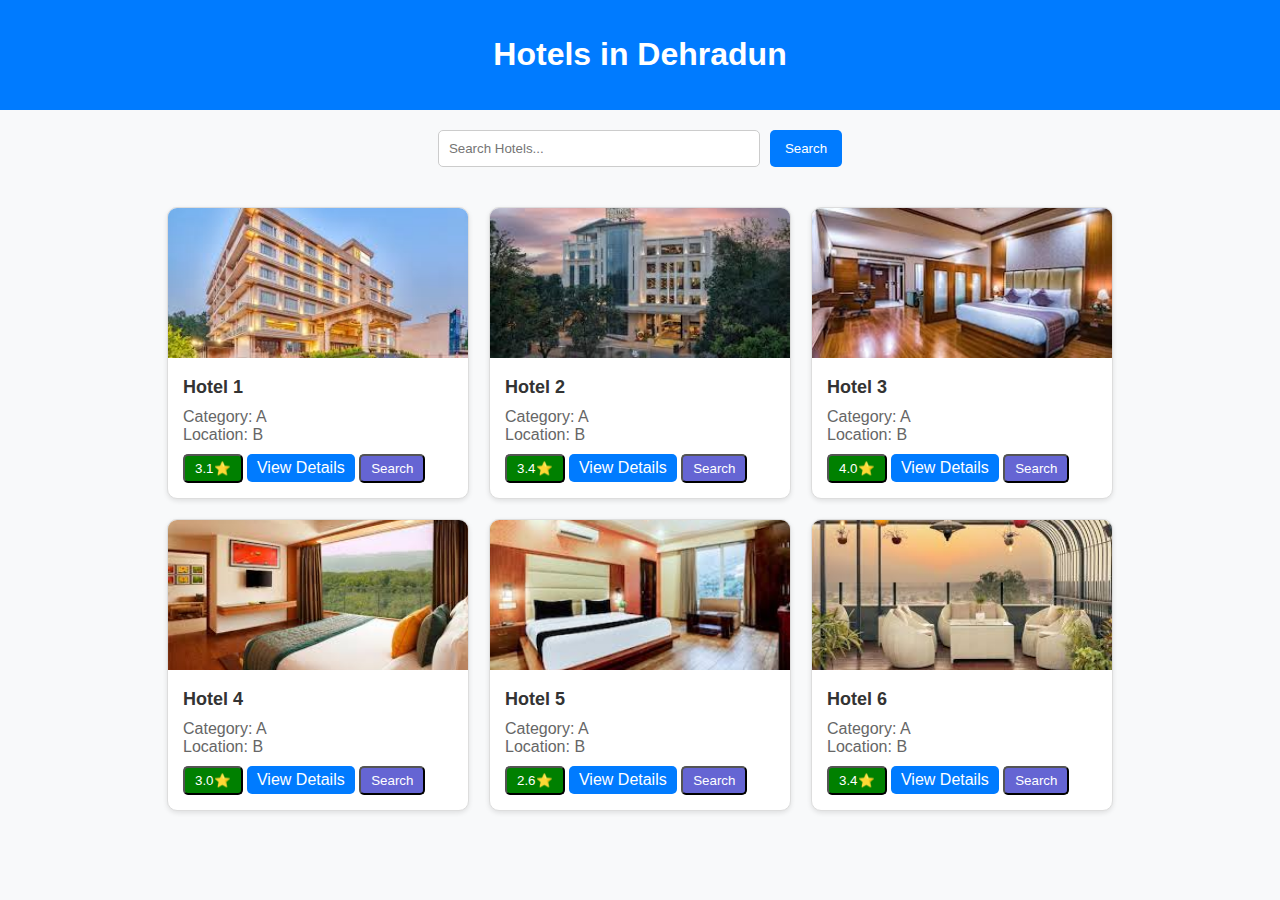
<file: page/hotels/hotels.html>
<!DOCTYPE html>
<html lang="en">
<head>
    <meta charset="UTF-8">
    <meta name="viewport" content="width=device-width, initial-scale=1.0">
    <title>website Directory</title>
    <link rel="stylesheet" href="styles.css">
</head>
<body>
    <header>
        <h1>Hotels in Dehradun</h1>
    </header>
    <div class="search-bar">
        <input type="text" placeholder="Search Hotels...">
        <button>Search</button>
    </div>
    <div class="directory">
        <div class="card">
            <img src="image/Hotel1.jpg" alt="Business Image">
            <div class="card-body">
                <h3>Hotel 1</h3>
                <p>Category: A</p>
                <p>Location: B</p>
                <button class="rating">3.1⭐ </button>
                <a href="hotels.html">View Details</a>
                <button class="btn">Search</button>
            </div>
        </div>
        <div class="card">
            <img src="image/Hotel2.jpg" alt="Business Image">
            <div class="card-body">
                <h3>Hotel 2</h3>
                <p>Category: A</p>
                <p>Location: B</p>
                <button class="rating">3.4⭐</button>
                <a href="#">View Details</a>
                <button class="btn">Search</button>
            </div>
        </div>
        <div class="card">
            <img src="image/Hotel3.jpg" alt="Business Image">
            <div class="card-body">
                <h3>Hotel 3</h3>
                <p>Category: A</p>
                <p>Location: B</p>
                <button class="rating">4.0⭐</button>
                <a href="#">View Details</a>
                <button class="btn">Search</button>
            </div>
        </div>
        <div class="card">
            <img src="image/Hotel4.jpg" alt="Business Image">
            <div class="card-body">
                <h3>Hotel 4</h3>
                <p>Category: A</p>
                <p>Location: B</p>
                <button class="rating">3.0⭐</button>
                <a href="#">View Details</a>
                <button class="btn">Search</button>
            </div>
        </div>
        <div class="card">
            <img src="image/Hotel5.jpg" alt="Business Image">
            <div class="card-body">
                <h3>Hotel 5</h3>
                <p>Category: A</p>
                <p>Location: B</p>
                <button class="rating">2.6⭐</button>
                <a href="#">View Details</a>
                <button class="btn">Search</button>
            </div>
        </div>
        <div class="card">
            <img src="image/Hotel6.jpg" alt="Business Image">
            <div class="card-body">
                <h3>Hotel 6</h3>
                <p>Category: A </p>
                <p>Location: B</p>
                <button class="rating">3.4⭐</button>
                <a href="#">View Details</a>
                <button class="btn">Search</button>
            </div>
        </div>
        <!-- Add more cards as needed -->
    </div>
</body>
</html>
</file>
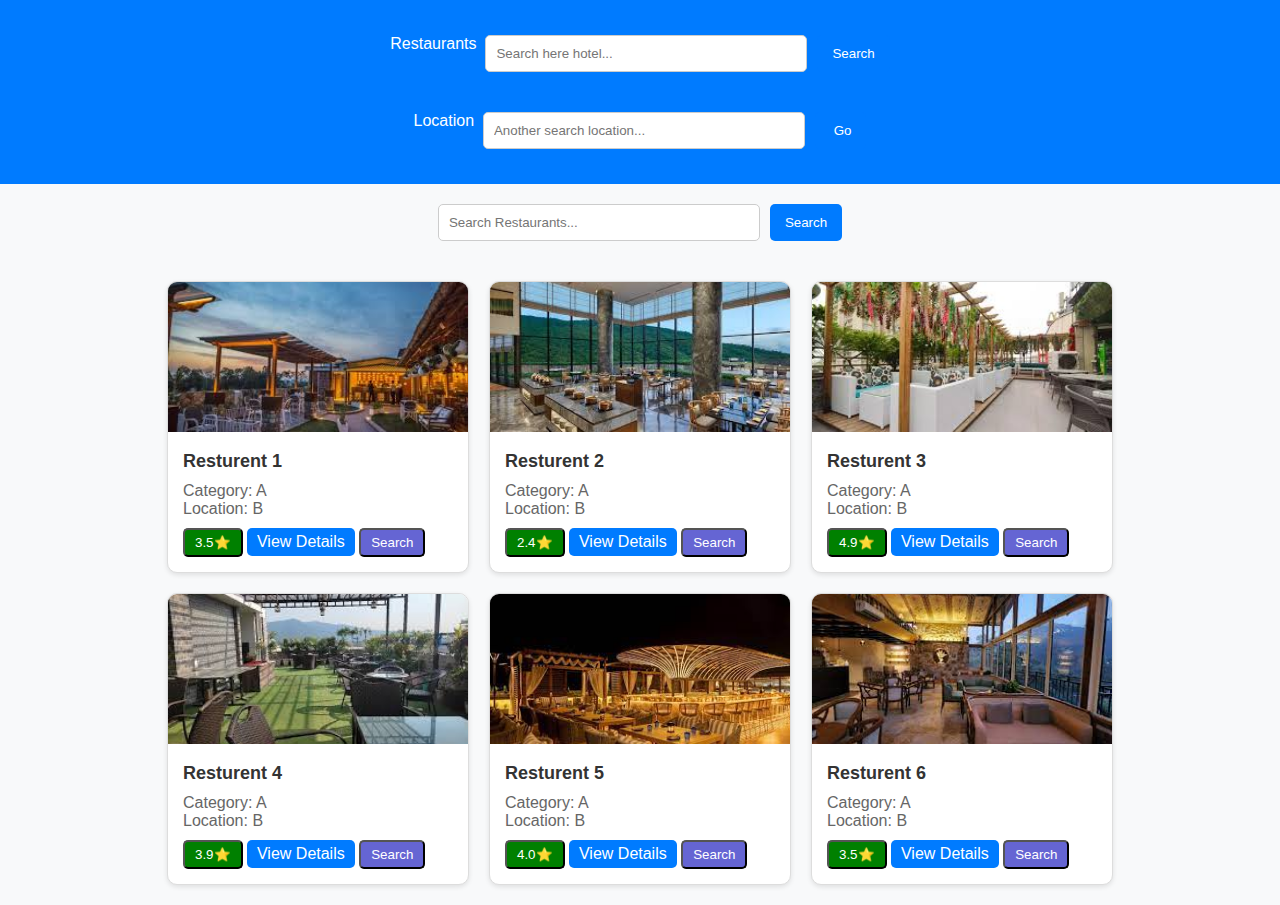
<file: page/resturent/resturent.html>
<!DOCTYPE html>
<html lang="en">
<head>
    <meta charset="UTF-8">
    <meta name="viewport" content="width=device-width, initial-scale=1.0">
    <title>website Directory</title>
    <link rel="stylesheet" href="styles.css">
</head>
<body>
    <header>
        <!--  -->
        <div class="header-container">
            <div class="search-bar">
                <label for="hotel-search">Restaurants &nbsp</label>
                <input type="text" id="hotel-search" placeholder="Search here hotel..." >
                <button class="a"> <i class="fas fa-search"></i> Search</button>
            </div>
            <div class="search-bar">
                <label for="location-search">Location &nbsp</label>
                <input type="text" id="location-search" placeholder="Another search location...">
                <button class="b"> <i class="fas fa-map-marker-alt"></i>&nbspGo</button>
            </div>
        </div>
    </header>
    <div class="search-bar">
        <input type="text" placeholder="Search Restaurants...">
        <button>Search</button>
    </div>
    <div class="directory">
        <div class="card">
            <img src="image/resturent1.jpg" alt="Business Image">
            <div class="card-body">
                <h3>Resturent 1</h3>
                <p>Category: A</p>
                <p>Location: B</p>
                <button class="rating">3.5⭐ </button>
                <a href="resturent.html">View Details</a>
                <button class="btn">Search</button>
            </div>
        </div>
        <div class="card">
            <img src="image/resturent2.jpg" alt="Business Image">
            <div class="card-body">
                <h3>Resturent 2</h3>
                <p>Category: A</p>
                <p>Location: B</p>
                <button class="rating">2.4⭐</button>
                <a href="#">View Details</a>
                <button class="btn">Search</button>
            </div>
        </div>
        <div class="card">
            <img src="image/resturent3.jpg" alt="Business Image">
            <div class="card-body">
                <h3>Resturent 3</h3>
                <p>Category: A</p>
                <p>Location: B</p>
                <button class="rating">4.9⭐</button>
                <a href="#">View Details</a>
                <button class="btn">Search</button>
            </div>
        </div>
        <div class="card">
            <img src="image/resturent4.jpg" alt="Business Image">
            <div class="card-body">
                <h3>Resturent 4</h3>
                <p>Category: A</p>
                <p>Location: B</p>
                <button class="rating">3.9⭐</button>
                <a href="#">View Details</a>
                <button class="btn">Search</button>
            </div>
        </div>
        <div class="card">
            <img src="image/resturent5.jpg" alt="Business Image">
            <div class="card-body">
                <h3>Resturent 5</h3>
                <p>Category: A</p>
                <p>Location: B</p>
                <button class="rating">4.0⭐</button>
                <a href="#">View Details</a>
                <button class="btn">Search</button>
            </div>
        </div>
        <div class="card">
            <img src="image/resturent6.jpg" alt="Business Image">
            <div class="card-body">
                <h3>Resturent 6</h3>
                <p>Category: A </p>
                <p>Location: B</p>
                <button class="rating">3.5⭐</button>
                <a href="#">View Details</a>
                <button class="btn">Search</button>
            </div>
        </div>
        <!-- Add more cards as needed -->
    </div>
</body>
</html>
</file>
<file: page/hotels/styles.css>
*{
    font-family: "Poppins", sans-serif;
}
body {
    /* font-family: "Poppins", sans-serif; */
    margin: 0;
    padding: 0;
    background-color: #f8f9fa;
}
header {
    background-color: #007bff;
    color: white;
    padding: 15px 20px;
    text-align: center;
}
.search-bar {
    display: flex;
    justify-content: center;
    padding: 20px;
}
.search-bar input {
    width: 300px;
    padding: 10px;
    margin-right: 10px;
    border: 1px solid #ccc;
    border-radius: 5px;
}
.search-bar button {
    padding: 10px 15px;
    background-color: #007bff;
    color: white;
    border: none;
    border-radius: 5px;
    cursor: pointer;
}
.search-bar button:hover {
    background-color: #0056b3;
}
.directory {
    display: flex;
    flex-wrap: wrap;
    justify-content: center;
    gap: 20px;
    padding: 20px;
}
.card {
    width: 300px;
    border: 1px solid #ddd;
    border-radius: 10px;
    overflow: hidden;
    box-shadow: 0 2px 5px rgba(0, 0, 0, 0.1);
    background-color: white;
}
.card img {
    width: 100%;
    height: 150px;
    object-fit: cover;
}
.card-body {
    padding: 15px;
}
.card-body h3 {
    margin: 0 0 10px;
    font-size: 18px;
    color: #333;
}
.card-body p {
    margin: 0;
    color: #666;
}
.card-body a {
    display: inline-block;
    margin-top: 10px;
    padding: 5px 10px;
    color: white;
    background-color: #007bff;
    text-decoration: none;
    border-radius: 5px;
}
.card-body a:hover {
    background-color: #0056b3;
}
.btn{
    display: inline-block;
    margin-top: 10px;
    padding: 5px 10px;
    color: white;
    background-color: rgb(101, 101, 211);
    text-decoration: none;
    border-radius: 5px;
}
.btn:hover{
    background-color: lightcoral;
}
.rating{
    display: inline-block;
    margin-top: 10px;
    padding: 5px 10px;
    color: white;
    background-color: green;
    text-decoration: none;
    border-radius: 5px;
}
.rating img{
    width: 15px;
    height: 15px;
}
</file>
<file: page/resturent/styles.css>
*{
            font-family: "Poppins", sans-serif;
        }
        body {
            /* font-family: "Poppins", sans-serif; */
            margin: 0;
            padding: 0;
            background-color: #f8f9fa;
        }
        header {
            background-color: #007bff;
            color: white;
            padding: 15px 20px;
            text-align: center;
        }
        .search-bar {
            display: flex;
            justify-content: center;
            padding: 20px;
        }
        .search-bar input {
            width: 300px;
            padding: 10px;
            margin-right: 10px;
            border: 1px solid #ccc;
            border-radius: 5px;
        }
        .search-bar button {
            padding: 10px 15px;
            background-color: #007bff;
            color: white;
            border: none;
            border-radius: 5px;
            cursor: pointer;
        }
        .search-bar button:hover {
            background-color: #0056b3;
        }
        .directory {
            display: flex;
            flex-wrap: wrap;
            justify-content: center;
            gap: 20px;
            padding: 20px;
        }
        .card {
            width: 300px;
            border: 1px solid #ddd;
            border-radius: 10px;
            overflow: hidden;
            box-shadow: 0 2px 5px rgba(0, 0, 0, 0.1);
            background-color: white;
        }
        .card img {
            width: 100%;
            height: 150px;
            object-fit: cover;
        }
        .card-body {
            padding: 15px;
        }
        .card-body h3 {
            margin: 0 0 10px;
            font-size: 18px;
            color: #333;
        }
        .card-body p {
            margin: 0;
            color: #666;
        }
        .card-body a {
            display: inline-block;
            margin-top: 10px;
            padding: 5px 10px;
            color: white;
            background-color: #007bff;
            text-decoration: none;
            border-radius: 5px;
        }
        .card-body a:hover {
            background-color: #0056b3;
        }
        .btn{
            display: inline-block;
            margin-top: 10px;
            padding: 5px 10px;
            color: white;
            background-color: rgb(101, 101, 211);
            text-decoration: none;
            border-radius: 5px;
        }
        .btn:hover{
            background-color: lightcoral;
        }
        .rating{
            display: inline-block;
            margin-top: 10px;
            padding: 5px 10px;
            color: white;
            background-color: green;
            text-decoration: none;
            border-radius: 5px;
        }
        .rating img{
            width: 15px;
            height: 15px;
        }
</file>
